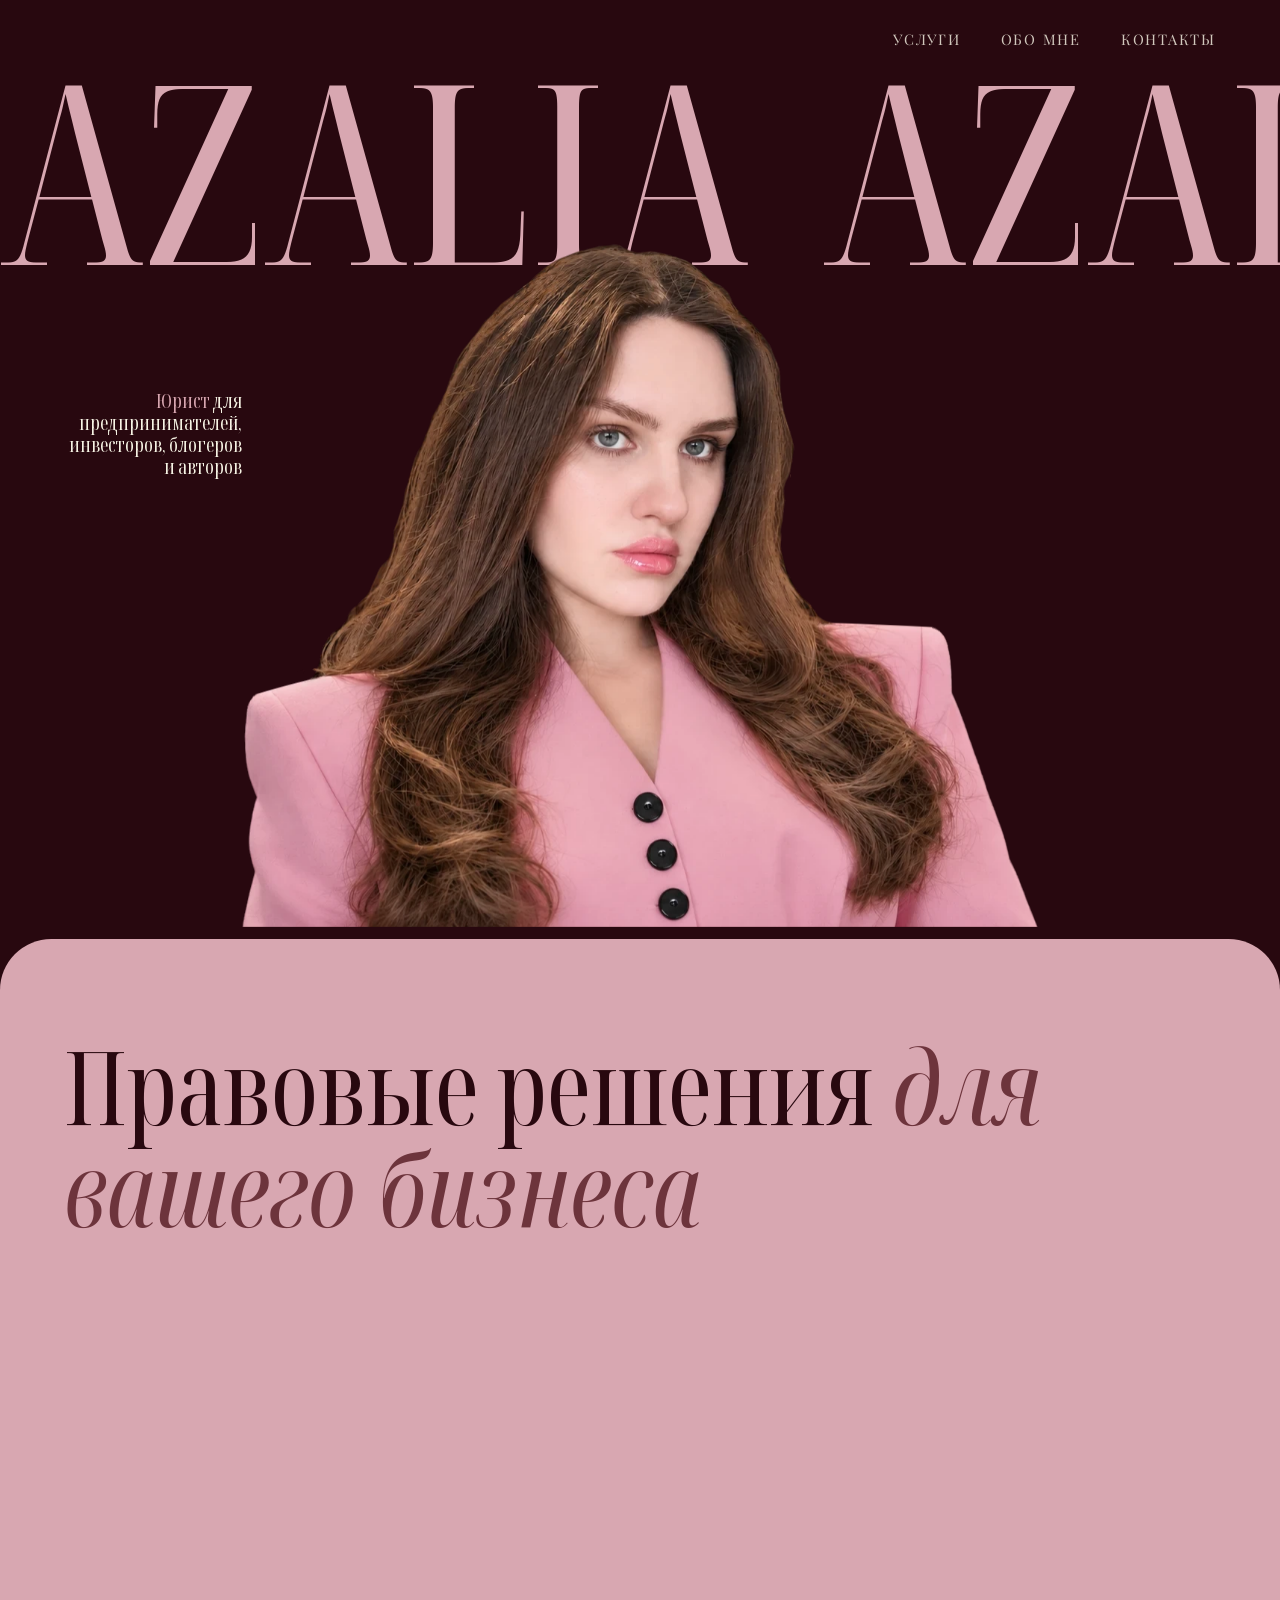
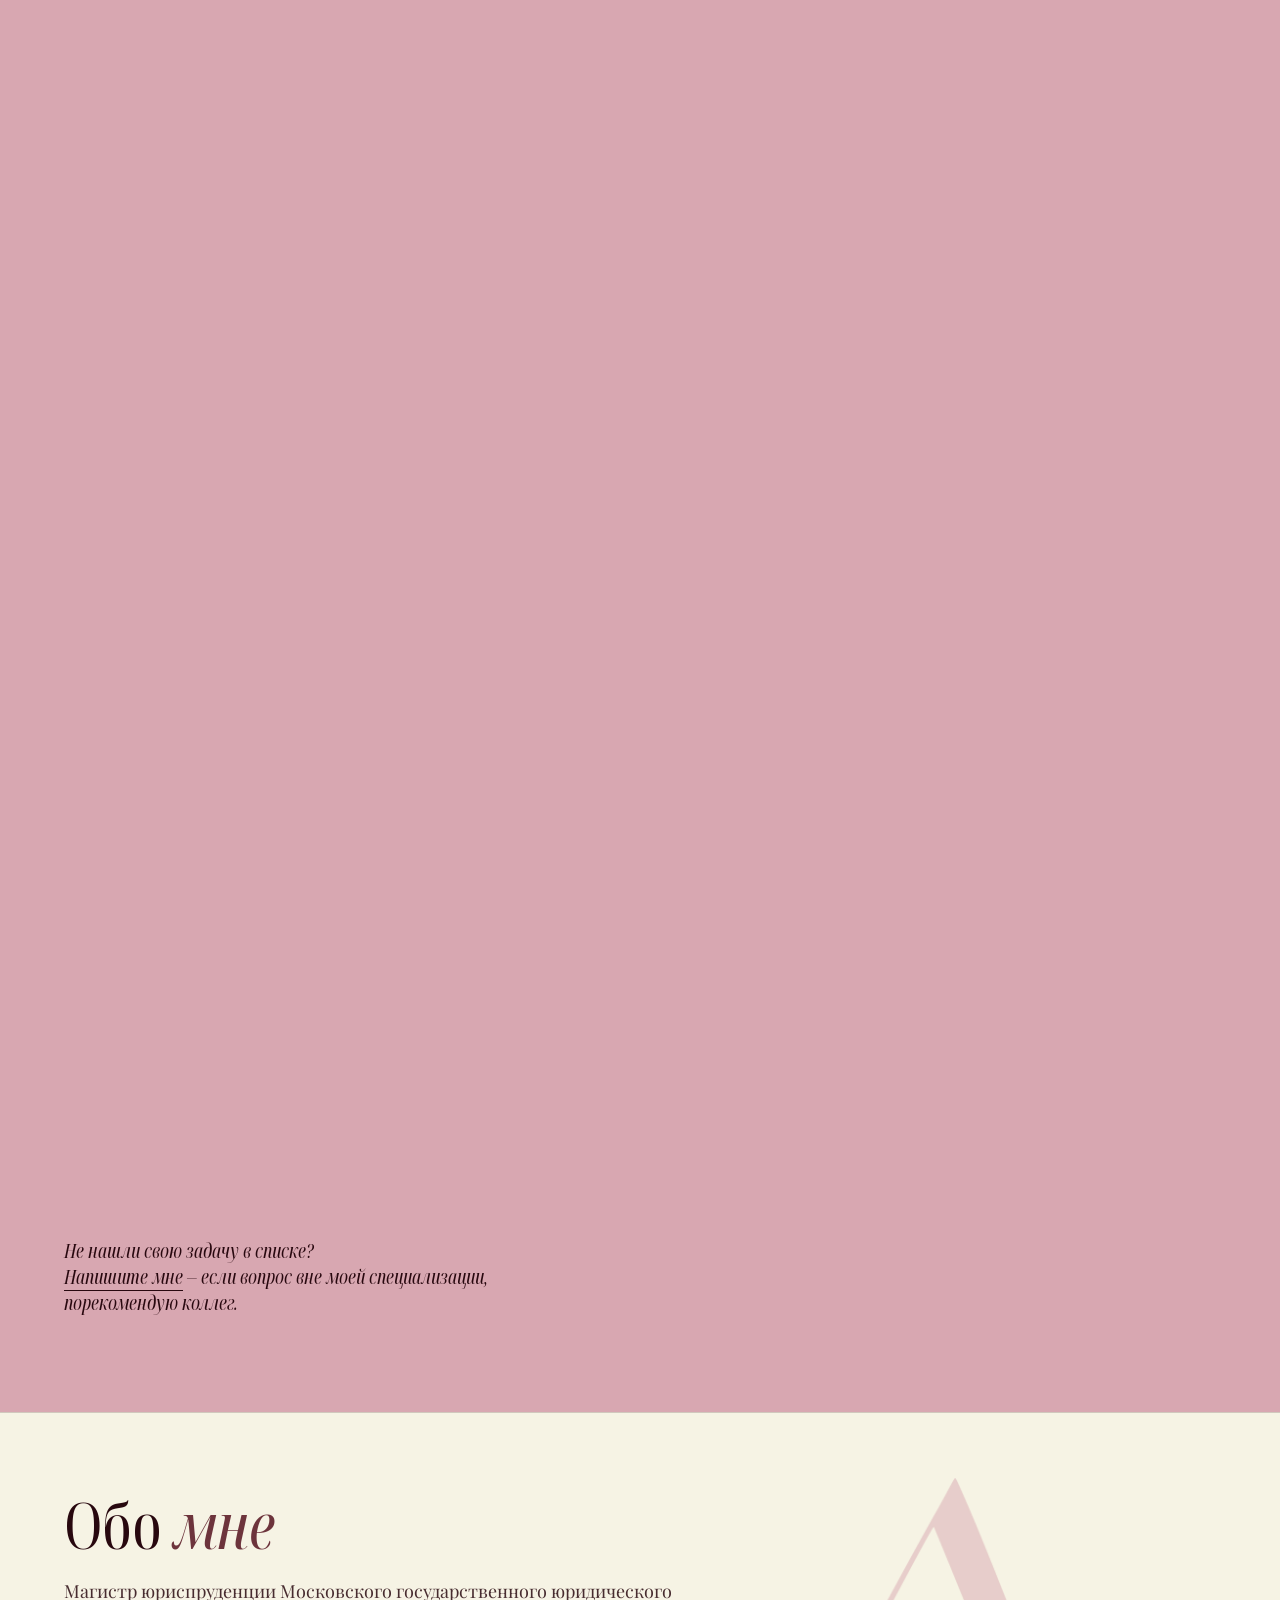
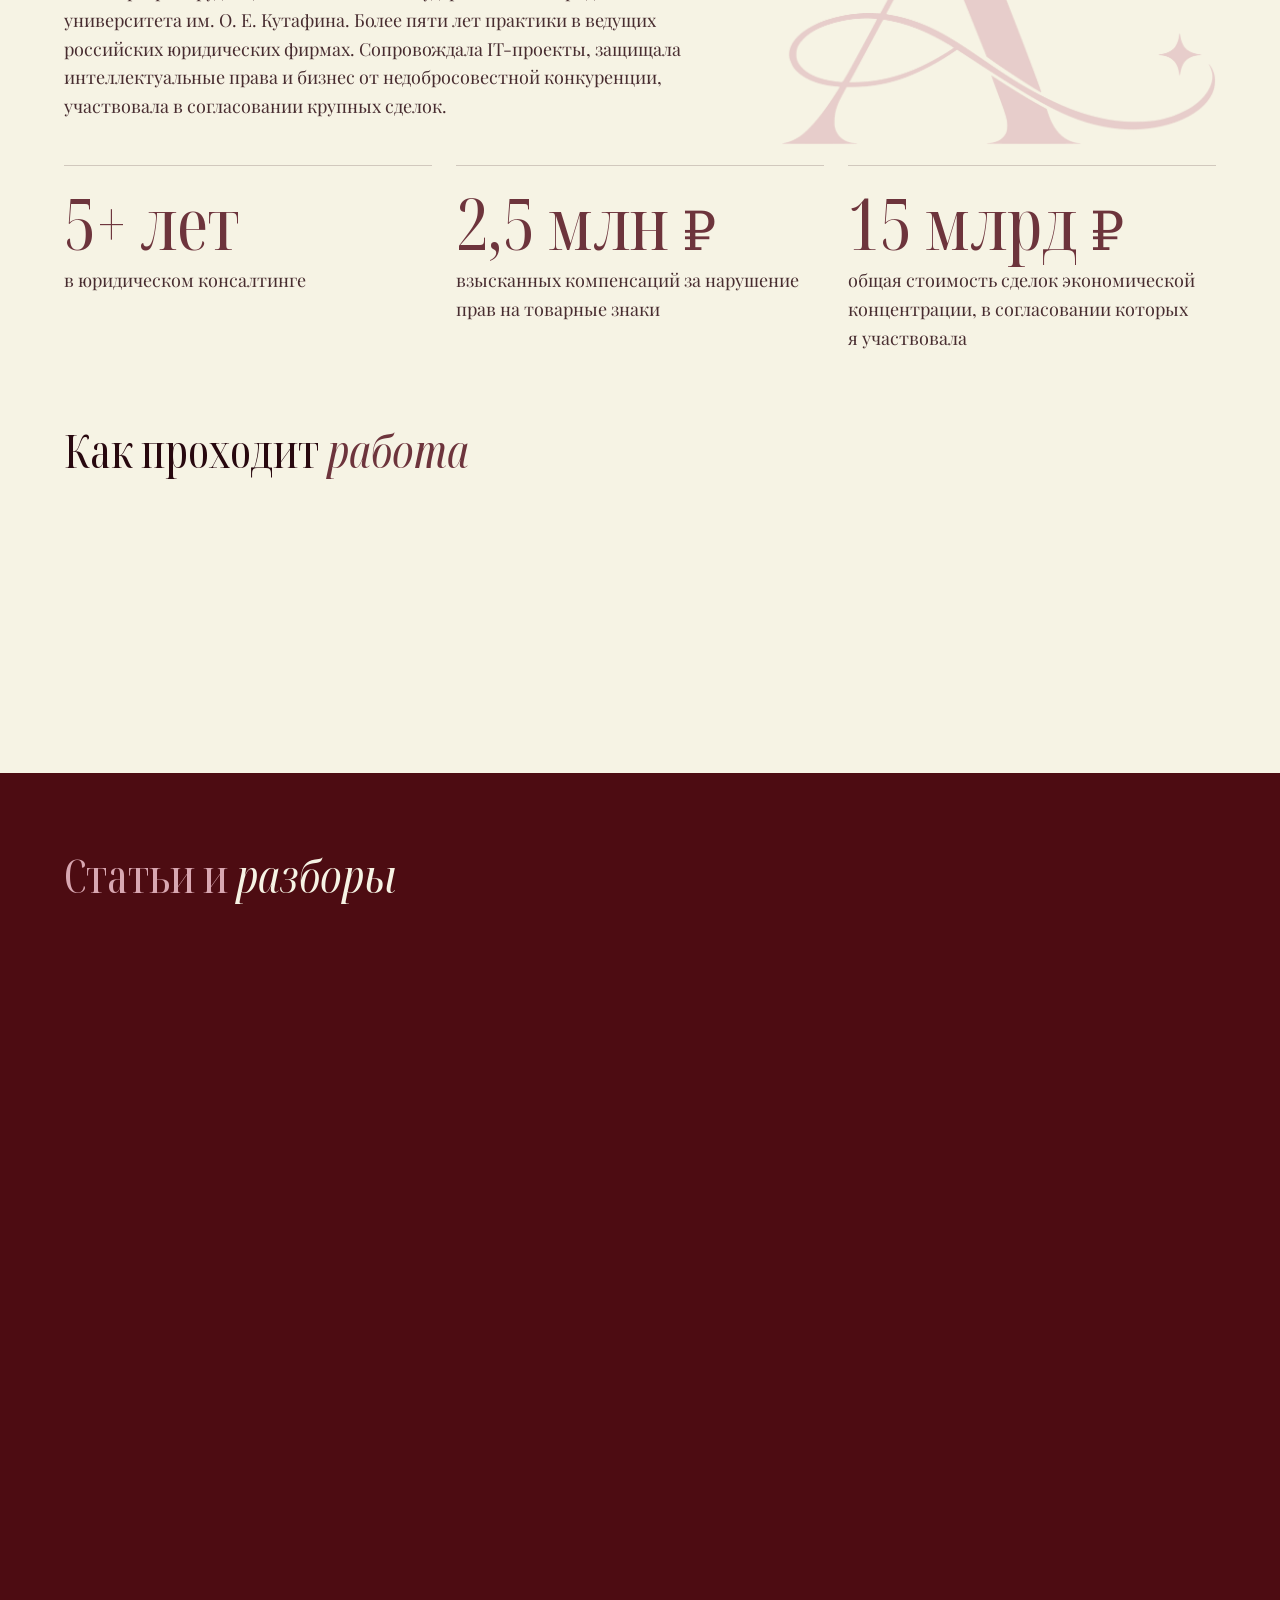
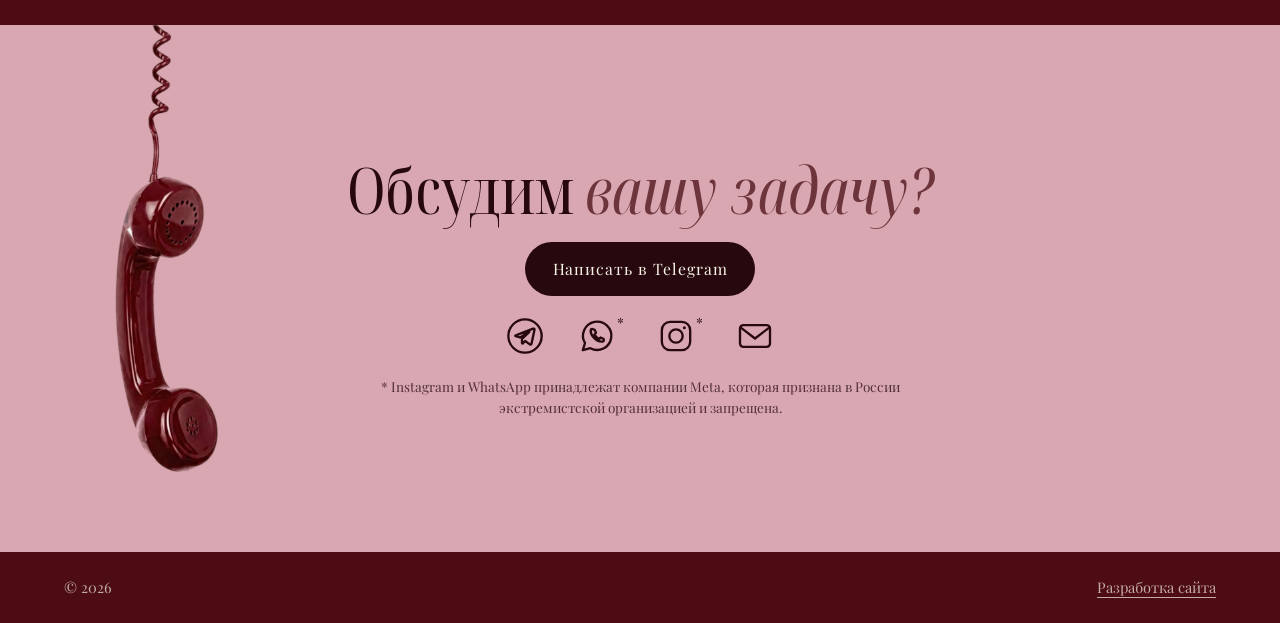
<file: index.html>
<!DOCTYPE html><html lang="ru" class="page"><head><meta charset="utf-8"><meta name="viewport" content="width=device-width, initial-scale=1, viewport-fit=cover"><meta http-equiv="Content-Security-Policy" content="default-src 'self'; base-uri 'self'; object-src 'none'; form-action 'none'; img-src 'self'; font-src 'self'; style-src 'self'; script-src 'self'"><meta name="robots" content="noindex, nofollow"><meta name="theme-color" content="#28080f"><title>IT-юрист по авторскому праву и регистрации товарных знаков</title><meta name="description" content="Регистрация товарных знаков, лицензионные и корпоративные договоры, маркировка рекламы, политика конфиденциальности для сайта. Онлайн по России, в Москве лично."><link rel="canonical" href="https://azalialaw.github.io/"><meta property="og:title" content="IT-юрист по авторскому праву и регистрации товарных знаков"><meta property="og:description" content="Регистрация товарных знаков, лицензионные и корпоративные договоры, маркировка рекламы, политика конфиденциальности для сайта. Онлайн по России, в Москве лично."><meta property="og:type" content="website"><meta property="og:url" content="https://azalialaw.github.io/"><meta property="og:locale" content="ru_RU"><meta property="og:site_name" content="AZALIA"><link rel="icon" type="image/svg+xml" href="/favicon.svg"><link rel="icon" href="/favicon.ico" sizes="16x16 32x32 48x48"><link rel="apple-touch-icon" href="/apple-touch-icon.png"><link rel="preload" href="/_astro/playfair-cyrillic.CjW2EstV.woff2" as="font" type="font/woff2" crossorigin><link rel="preload" href="/_astro/playfair-latin.CFtfchNt.woff2" as="font" type="font/woff2" crossorigin><link rel="preload" href="/_astro/noto-display-cond-cyrillic.CgIO4Woy.woff2" as="font" type="font/woff2" crossorigin><link rel="preload" href="/_astro/noto-display-cond-latin.CxENycAQ.woff2" as="font" type="font/woff2" crossorigin><link rel="stylesheet" href="/_astro/index.O7WjHWuE.css"></head><body class="page__body"><div class="site"><nav class="nav" aria-label="Меню"><button class="nav__toggle" type="button" aria-expanded="false" aria-controls="menu" aria-label="Меню"><span class="nav__bars"></span></button><ul class="nav__links" id="menu"><li><a class="nav__link" href="/#services">Услуги</a></li><li><a class="nav__link" href="/#about">Обо мне</a></li><li><a class="nav__link" href="/#contacts">Контакты</a></li></ul></nav><script type="module" src="/_astro/Nav.astro_astro_type_script_index_0_lang.C7zw6iz9.js"></script><main><header class="hero"><div class="hero__scene"><div class="hero__run" aria-hidden="true"><div class="hero__track"><div class="hero__names"><span>AZALIA</span><span>AZALIA</span><span>AZALIA</span><span>AZALIA</span></div><div class="hero__names"><span>AZALIA</span><span>AZALIA</span><span>AZALIA</span><span>AZALIA</span></div></div></div><img class="hero__photo" src="/_astro/cutout4.fB_d7u6J.webp" width="1066" height="922" alt="Азалия в розовом пиджаке" fetchpriority="high"></div><div class="hero__notes"><h1 class="hero__lead hero__note hero__note--lawyer"><span class="hero__line hero__line--1"><span class="hero__words"><span class="hero__mark">Юрист</span> для</span> </span><span class="hero__line hero__line--2"><span class="hero__words">предпринимателей,</span> </span><span class="hero__line hero__line--3"><span class="hero__words">инвесторов, блогеров</span> </span><span class="hero__line hero__line--4"><span class="hero__words">и авторов</span> <svg class="hero__arrow" viewBox="-4 -10 160 100" aria-hidden="true"><g class="hero__drawing hero__drawing--arc"><path class="hero__stroke hero__shaft" d="M0 0C60 -8 128 20 148 78" pathLength="1"></path><path class="hero__stroke hero__barb" d="M136.7 68.2L148 78" pathLength="1"></path><path class="hero__stroke hero__barb" d="M150.9 63.3L148 78" pathLength="1"></path></g><g class="hero__drawing hero__drawing--loop"><path class="hero__stroke hero__shaft" d="M0 0C40 -8 80 2 82 28C84 52 52 52 56 30C60 8 116 18 148 78" pathLength="1"></path><path class="hero__stroke hero__barb" d="M135.3 70.1L148 78" pathLength="1"></path><path class="hero__stroke hero__barb" d="M148.5 63L148 78" pathLength="1"></path></g><g class="hero__drawing hero__drawing--mirror"><path class="hero__stroke hero__shaft" d="M0 0C16 37.5 46.9 64.9 69.4 51.8C90.4 39.9 72.3 13.5 56.4 29.2C40.5 45 80.4 85.5 148 78" pathLength="1"></path><path class="hero__stroke hero__barb" d="M135.9 86.9L148 78" pathLength="1"></path><path class="hero__stroke hero__barb" d="M134.3 72L148 78" pathLength="1"></path></g><g class="hero__drawing hero__drawing--wave"><path class="hero__stroke hero__shaft" d="M0 0C40 34 66 -18 96 20C120 50 136 54 148 78" pathLength="1"></path><path class="hero__stroke hero__barb" d="M135.5 69.7L148 78" pathLength="1"></path><path class="hero__stroke hero__barb" d="M148.9 63L148 78" pathLength="1"></path></g></svg></span></h1><p class="hero__note hero__note--practice"><span class="hero__line hero__line--1"><span class="hero__words"><span class="hero__mark">5 лет</span> практики</span> </span><span class="hero__line hero__line--2"><span class="hero__words">в юридическом консалтинге</span> <svg class="hero__arrow" viewBox="-4 -10 160 100" aria-hidden="true"><g class="hero__drawing hero__drawing--arc"><path class="hero__stroke hero__shaft" d="M0 0C60 -8 128 20 148 78" pathLength="1"></path><path class="hero__stroke hero__barb" d="M136.7 68.2L148 78" pathLength="1"></path><path class="hero__stroke hero__barb" d="M150.9 63.3L148 78" pathLength="1"></path></g><g class="hero__drawing hero__drawing--loop"><path class="hero__stroke hero__shaft" d="M0 0C40 -8 80 2 82 28C84 52 52 52 56 30C60 8 116 18 148 78" pathLength="1"></path><path class="hero__stroke hero__barb" d="M135.3 70.1L148 78" pathLength="1"></path><path class="hero__stroke hero__barb" d="M148.5 63L148 78" pathLength="1"></path></g><g class="hero__drawing hero__drawing--mirror"><path class="hero__stroke hero__shaft" d="M0 0C16 37.5 46.9 64.9 69.4 51.8C90.4 39.9 72.3 13.5 56.4 29.2C40.5 45 80.4 85.5 148 78" pathLength="1"></path><path class="hero__stroke hero__barb" d="M135.9 86.9L148 78" pathLength="1"></path><path class="hero__stroke hero__barb" d="M134.3 72L148 78" pathLength="1"></path></g><g class="hero__drawing hero__drawing--wave"><path class="hero__stroke hero__shaft" d="M0 0C40 34 66 -18 96 20C120 50 136 54 148 78" pathLength="1"></path><path class="hero__stroke hero__barb" d="M135.5 69.7L148 78" pathLength="1"></path><path class="hero__stroke hero__barb" d="M148.9 63L148 78" pathLength="1"></path></g></svg></span></p><p class="hero__note hero__note--deals"><span class="hero__line hero__line--1"><span class="hero__words">Сопровождаю сложные сделки,</span> </span><span class="hero__line hero__line--2"><span class="hero__words"><span class="hero__mark">защищаю</span> ваши интересы</span> </span><span class="hero__line hero__line--3"><span class="hero__words">в спорах</span> <svg class="hero__arrow" viewBox="-4 -10 160 100" aria-hidden="true"><g class="hero__drawing hero__drawing--arc"><path class="hero__stroke hero__shaft" d="M0 0C60 -8 128 20 148 78" pathLength="1"></path><path class="hero__stroke hero__barb" d="M136.7 68.2L148 78" pathLength="1"></path><path class="hero__stroke hero__barb" d="M150.9 63.3L148 78" pathLength="1"></path></g><g class="hero__drawing hero__drawing--loop"><path class="hero__stroke hero__shaft" d="M0 0C40 -8 80 2 82 28C84 52 52 52 56 30C60 8 116 18 148 78" pathLength="1"></path><path class="hero__stroke hero__barb" d="M135.3 70.1L148 78" pathLength="1"></path><path class="hero__stroke hero__barb" d="M148.5 63L148 78" pathLength="1"></path></g><g class="hero__drawing hero__drawing--mirror"><path class="hero__stroke hero__shaft" d="M0 0C16 37.5 46.9 64.9 69.4 51.8C90.4 39.9 72.3 13.5 56.4 29.2C40.5 45 80.4 85.5 148 78" pathLength="1"></path><path class="hero__stroke hero__barb" d="M135.9 86.9L148 78" pathLength="1"></path><path class="hero__stroke hero__barb" d="M134.3 72L148 78" pathLength="1"></path></g><g class="hero__drawing hero__drawing--wave"><path class="hero__stroke hero__shaft" d="M0 0C40 34 66 -18 96 20C120 50 136 54 148 78" pathLength="1"></path><path class="hero__stroke hero__barb" d="M135.5 69.7L148 78" pathLength="1"></path><path class="hero__stroke hero__barb" d="M148.9 63L148 78" pathLength="1"></path></g></svg></span></p></div><script type="module" src="/_astro/Hero.astro_astro_type_script_index_0_lang.CH15d26U.js"></script></header><section class="services" id="services" aria-labelledby="services-heading"><h2 id="services-heading" class="heading services__heading">Правовые решения <i class="italic services__italic">для</i><br><i class="italic services__italic">вашего бизнеса</i></h2><ol class="toc"><li class="toc__row" data-order="i" data-reveal="toc__row--in" data-reveal-lag="8"><h3 class="toc__name">Консультации и сопровождение</h3><ul class="toc__items"><li class="toc__item" data-order="j">Консультация по интеллектуальному праву, IT и персональным данным</li><li class="toc__item" data-order="j">Письменное правовое заключение</li><li class="toc__item" data-order="j">Абонентское обслуживание бизнеса (аутсорс)</li></ul></li><li class="toc__row" data-order="i" data-reveal="toc__row--in" data-reveal-lag="8"><h3 class="toc__name">Сайты, приложения и онлайн-курсы</h3><ul class="toc__items"><li class="toc__item" data-order="j">Юридический аудит сайта (приложения)</li><li class="toc__item" data-order="j">Оферты, политики и согласия</li><li class="toc__item" data-order="j">Документы для запуска онлайн-курса</li><li class="toc__item" data-order="j">Уведомления в Роскомнадзор</li><li class="toc__item" data-order="j">ТЗ для разработчика</li></ul></li><li class="toc__row" data-order="i" data-reveal="toc__row--in" data-reveal-lag="8"><h3 class="toc__name">Договоры</h3><ul class="toc__items"><li class="toc__item" data-order="j">Подготовка и проверка договоров</li><li class="toc__item" data-order="j">Лицензионные договоры и отчуждение исключительного права</li><li class="toc__item" data-order="j">Договоры оказания услуг и авторского заказа</li><li class="toc__item" data-order="j">Согласование условий с контрагентами</li><li class="toc__item" data-order="j">Оформление прав на ПО</li></ul></li><li class="toc__row" data-order="i" data-reveal="toc__row--in" data-reveal-lag="8"><h3 class="toc__name">IT-проекты, корпоративные вопросы и инвестиции</h3><ul class="toc__items"><li class="toc__item" data-order="j">Юридическое сопровождение стартапов</li><li class="toc__item" data-order="j">Соглашения между основателями и корпоративные договоры</li><li class="toc__item" data-order="j">Юридическое сопровождение инвестиций</li><li class="toc__item" data-order="j">Аудит (due diligence) интеллектуальных прав перед инвестициями</li><li class="toc__item" data-order="j">Правовая оценка и разработка модели стартапа</li><li class="toc__item" data-order="j">IT-аккредитация и включение в реестр российского ПО</li></ul></li><li class="toc__row" data-order="i" data-reveal="toc__row--in" data-reveal-lag="8"><h3 class="toc__name">Споры и защита прав</h3><ul class="toc__items"><li class="toc__item" data-order="j">Защита авторских прав на контент, дизайн и ПО</li><li class="toc__item" data-order="j">Взыскание компенсаций</li><li class="toc__item" data-order="j">Претензии и ответы на требования</li><li class="toc__item" data-order="j">Досудебное урегулирование</li><li class="toc__item" data-order="j">Представление интересов в судах и иных госорганах</li></ul></li><li class="toc__row" data-order="i" data-reveal="toc__row--in" data-reveal-lag="8"><h3 class="toc__name">Реклама и конкуренция</h3><ul class="toc__items"><li class="toc__item" data-order="j">Проверка рекламы и рассылок</li><li class="toc__item" data-order="j">Консультации по маркировке рекламы</li><li class="toc__item" data-order="j">Защита от копирования бренда и продукта</li><li class="toc__item" data-order="j">Жалобы и представительство в ФАС России</li><li class="toc__item" data-order="j">Антимонопольный комплаенс</li></ul></li><li class="toc__row" data-order="i" data-reveal="toc__row--in" data-reveal-lag="8"><h3 class="toc__name">Товарные знаки</h3><ul class="toc__items"><li class="toc__item" data-order="j">Проверка названия перед регистрацией</li><li class="toc__item" data-order="j">Регистрация товарного знака</li><li class="toc__item" data-order="j">Оспаривание чужих знаков</li><li class="toc__item" data-order="j">Защита в Роспатенте и Суде по интеллектуальным правам</li></ul></li></ol><p class="services__ask">Не нашли свою задачу в списке?<br><a class="link link--plain link--nowrap" href="https://t.me/aveazazello">Напишите мне</a> – если вопрос вне моей специализации, порекомендую коллег.</p></section><section class="about" id="about"><img class="about__mark" src="/_astro/logo-rose.BnPMGEn_.webp" width="890" height="547" alt=""><h2 class="heading">Обо <i class="italic about__italic">мне</i></h2><p class="about__story">Магистр юриспруденции Московского государственного юридического университета им. О. Е. Кутафина. Более пяти лет практики в ведущих российских юридических фирмах. Сопровождала IT-проекты, защищала интеллектуальные права и бизнес от недобросовестной конкуренции, участвовала в согласовании крупных сделок.</p><ul class="about__facts"><li class="about__fact"><strong class="about__figure">5+ лет</strong>в юридическом консалтинге</li><li class="about__fact"><strong class="about__figure">2,5 млн ₽</strong>взысканных компенсаций за нарушение прав на товарные знаки</li><li class="about__fact"><strong class="about__figure">15 млрд ₽</strong>общая стоимость сделок экономической концентрации, в согласовании которых я участвовала</li></ul><div class="about__work"><h3 class="about__sub">Как проходит <i class="italic about__italic">работа</i></h3><ol class="about__steps" data-reveal="about__steps--in"><li class="about__step" data-order="i" data-centre="about__step--on"><h4 class="about__title">Обсуждение задачи</h4><p class="about__text">Вы подробно описываете ситуацию. Я уточняю детали.</p></li><li class="about__step" data-order="i" data-centre="about__step--on"><h4 class="about__title">Заключение договора</h4><p class="about__text">Согласуем объём работы, сроки и стоимость. Заключаем договор.</p></li><li class="about__step" data-order="i" data-centre="about__step--on"><h4 class="about__title">Решение задачи</h4><p class="about__text">Готовлю документы, сопровождаю переговоры или представляю ваши интересы.</p></li><li class="about__step" data-order="i" data-centre="about__step--on"><h4 class="about__title">Результат и рекомендации</h4><p class="about__text">Передаю документы и рекомендации, объясняю дальнейшие действия.</p></li></ol></div></section><section class="articles"><h2 class="heading articles__heading">Статьи и <i class="italic articles__italic">разборы</i></h2><ul class="articles__list" data-reveal="articles__list--in"><li class="articles__card" data-order="i"><div class="articles__cover"><img class="articles__mark" src="/_astro/logo-roast.DfzJFWYv.webp" width="890" height="547" alt=""><h3 class="articles__title">Что проверить перед разработкой сайта или приложения</h3></div><p class="articles__about">Хостинг, персональные данные, сторонние сервисы и документы — вопросы, которые стоит обсудить до начала разработки.</p><a class="link articles__read" href="https://t.me/ipitlawyer/83">Читать в Telegram</a></li><li class="articles__card" data-order="i"><div class="articles__cover articles__cover--tilt"><img class="articles__mark" src="/_astro/logo-roast.DfzJFWYv.webp" width="890" height="547" alt=""><h3 class="articles__title">Команда ушла в стартап. Кому принадлежит код?</h3></div><p class="articles__about">Споры между разработчиками и работодателями: кому принадлежат права и какие договорённости стоит оформить заранее.</p><a class="link articles__read" href="https://habr.com/ru/articles/1033196/">Читать на Хабре</a></li><li class="articles__card" data-order="i"><div class="articles__cover"><img class="articles__mark" src="/_astro/logo-roast.DfzJFWYv.webp" width="890" height="547" alt=""><h3 class="articles__title">Рекламные рассылки: что проверить до отправки</h3></div><p class="articles__about">Чем согласие на рекламу отличается от согласия на обработку данных и какие ошибки допускает бизнес.</p><a class="link articles__read" href="https://t.me/ipitlawyer/67">Читать в Telegram</a></li></ul></section><section class="contacts" id="contacts"><img class="contacts__hand" src="/_astro/handset.Cr_NxjDc.webp" width="308" height="1344" alt=""><div class="contacts__reach"><h2 class="heading">Обсудим <i class="italic contacts__italic">вашу задачу?</i></h2><a class="button button--dark" href="https://t.me/aveazazello">Написать в Telegram</a><ul class="contacts__apps"><li><a class="contacts__app" href="https://t.me/ipitlawyer" aria-label="Канал в Telegram"><svg class="contacts__icon" viewBox="0 0 24 24" aria-hidden="true"><circle cx="12" cy="12" r="10"></circle><path d="M6.5 11.6l10.4-4c.5-.2.9.1.8.7l-1.8 8.4c-.1.5-.6.6-1 .3l-2.8-2-1.4 1.4c-.2.2-.5.1-.5-.2v-2.4l4.4-4.3-5.6 3.4-2.5-.8c-.5-.2-.5-.4 0-.5z"></path></svg></a></li><li><a class="contacts__app" href="https://wa.me/aveazazello" aria-label="WhatsApp"><svg class="contacts__icon" viewBox="0 0 24 24" aria-hidden="true"><path d="M3.5 20.5l1.3-4.3A8.5 8.5 0 1 1 8 19.3z"></path><path d="M9.2 7.8c-.5 0-1 .5-1 1.2 0 2.9 3.6 6.4 6.6 6.4.9 0 1.3-.6 1.3-1l-.1-.6-1.8-.9-.9 1a5.2 5.2 0 0 1-2.8-2.8l.9-1-.8-1.8z"></path></svg><sup class="contacts__star" aria-hidden="true">*</sup></a></li><li><a class="contacts__app" href="https://www.instagram.com/aveazazello/" aria-label="Instagram"><svg class="contacts__icon" viewBox="0 0 24 24" aria-hidden="true"><rect x="3.5" y="3.5" width="17" height="17" rx="5"></rect><circle cx="12" cy="12" r="4"></circle><circle class="contacts__dot" cx="17" cy="7" r="0.9"></circle></svg><sup class="contacts__star" aria-hidden="true">*</sup></a></li><li><a class="contacts__app" href="mailto:aveazazello@mail.ru" aria-label="aveazazello@mail.ru"><svg class="contacts__icon" viewBox="0 0 24 24" aria-hidden="true"><rect x="3" y="5.5" width="18" height="13" rx="2"></rect><path d="M3.5 7l8.5 6.5L20.5 7"></path></svg></a></li></ul><p class="contacts__meta">* Instagram и WhatsApp принадлежат компании Meta, которая признана в России экстремистской организацией и запрещена.</p></div></section></main><footer class="foot"><span>© 2026</span><a class="link link--plain" href="https://avi2d.com">Разработка сайта</a></footer><script type="module" src="/_astro/index.astro_astro_type_script_index_0_lang.Bt_XqDRM.js"></script></div></body></html>
</file>
<file: _astro/index.O7WjHWuE.css>
@layer tokens{:root{--roast:#28080f;--wine:#4d0c12;--ruby:#6d343c;--rose:#d8a7b1;--milk:#f6f3e4;--milk-rgb:246 243 228;--roast-rgb:40 8 15;--rose-rgb:216 167 177;--milk-70:rgb(var(--milk-rgb) / 70%);--milk-75:rgb(var(--milk-rgb) / 75%);--milk-82:rgb(var(--milk-rgb) / 82%);--milk-85:rgb(var(--milk-rgb) / 85%);--roast-18:rgb(var(--roast-rgb) / 18%);--roast-25:rgb(var(--roast-rgb) / 25%);--roast-85:rgb(var(--roast-rgb) / 85%);--rose-30:rgb(var(--rose-rgb) / 30%);--cover-shadow:#00000059;--hero-shade-0:rgb(var(--roast-rgb) / 0%);--hero-shade-3:rgb(var(--roast-rgb) / 3%);--hero-shade-10:rgb(var(--roast-rgb) / 10%);--hero-shade-20:rgb(var(--roast-rgb) / 20%);--hero-shade-31:rgb(var(--roast-rgb) / 31%);--hero-shade-42:rgb(var(--roast-rgb) / 42%);--hero-shade-52:rgb(var(--roast-rgb) / 52%);--hero-shade-59:rgb(var(--roast-rgb) / 59%);--hero-shade-62:rgb(var(--roast-rgb) / 62%);--face-body:"Playfair Display", "Playfair Fallback", georgia, serif;--face-display:"Noto Serif Display Cond", "Noto Fallback", georgia, serif;--hero-height:max(32rem, 110lvh - var(--nav-row), 100lvh + var(--radius-section) - var(--nav-row));--hero-past-screen:calc(10lvh + var(--radius-section) + env(safe-area-inset-bottom));--hero-width:min(100cqi, max(64rem, var(--hero-height) * 1.7));--gutter:max(clamp(1.25rem, 5cqi, 5rem), env(safe-area-inset-left), env(safe-area-inset-right));--ease-out:cubic-bezier(.2, .7, .2, 1);--nav-row:4.9375rem;--nav-row-narrow:3.375rem;--menu-duration:.35s;--menu-width:82cqi;--radius-section:clamp(1.75rem, 4cqi, 4.5rem);--text-body:1.125rem;--text-caps:.8125em;--text-button:.875em;--text-tip:.875rem;--text-meta:.75em;--text-foot:.8125em;--text-link:1.375rem;--text-heading:clamp(2.5rem, 5cqi, 4.75rem);--text-services:clamp(3rem, 8cqi, 7rem);--text-articles:clamp(2rem, 3.6cqi, 3.5rem);--text-sub:clamp(2rem, 3.6cqi, 3.25rem);--text-ask:clamp(1.0625rem, 1.5cqi, 1.3125rem);--text-figure:clamp(2.5rem, 6cqi, 4.5rem);--text-step:1.75rem;--text-row:clamp(2.25rem, 5.5cqi, 4.75rem);--text-item:calc(var(--text-body) * .92);--text-cover:1.5rem;--text-cover-narrow:1.125rem;--text-run:calc(var(--hero-width) * .17);--phone-unit:1cqi;--text-run-narrow:min(28 * var(--phone-unit), 10rem);--run-scale:115;--run-scale-narrow:150;--run-top:-9.5;--run-top-narrow:1lvh;--photo-ratio:1066 / 922;--photo-span:120;--photo-share:85;--photo-lift:7lvh;--photo-lift-narrow:5lvh;--photo-shift:0cqi;--photo-shift-narrow:8;--text-lead:calc(7.125 * var(--phone-unit));--lead-scale-narrow:90;--lead-rise-narrow:3svh;--lead-gap-narrow:21;--lead-floor-narrow:calc(4 * var(--phone-unit));--lead-place-narrow:relative;--lead-lag:none;--lead-bottom-narrow:0px;--scene-display-narrow:contents;--lead-shade-narrow:0;--lead-shade-reach-narrow:0svh;--text-lead-shown:calc(var(--text-lead) * var(--lead-scale-narrow) / 100);--text-note:2.788cqh;--lawyer-scale:100;--practice-scale:100;--deals-scale:100;--text-lawyer-shown:calc(var(--text-note) * var(--lawyer-scale) / 100);--text-practice-shown:calc(var(--text-note) * var(--practice-scale) / 100);--text-deals-shown:calc(var(--text-note) * var(--deals-scale) / 100);--arrow-base:17.78cqh;--arrow-base-narrow:calc(24.43 * var(--phone-unit));--arrow-reach:100;--arrow-stroke:125;--arrow-arc:none;--arrow-loop:inline;--arrow-mirror:none;--arrow-wave:none;--note-entrance:note-block;--mark-entrance:mark-sweep;--arrow-reach-narrow:135;--arrow-stroke-narrow:200;--arrow-arc-narrow:none;--arrow-loop-narrow:none;--arrow-mirror-narrow:inline;--arrow-wave-narrow:none;--lead-arrow-narrow:inline;--lead-turn-narrow:34deg;--lead-arrow-shift-narrow:-4;--lead-arrow-rise-narrow:1svh;--lead-entrance-narrow:note-block;--mark-entrance-narrow:mark-sweep;--lawyer-shift:-14%;--lawyer-rise:0%;--lawyer-turn:0deg;--practice-shift:14%;--practice-rise:5%;--practice-turn:0deg;--deals-shift:15%;--deals-rise:7%;--deals-turn:0deg;--text-run-shown:calc(var(--text-run) * var(--run-scale) / 100);--text-run-narrow-shown:calc(var(--text-run-narrow) * var(--run-scale-narrow) / 100)}@media (orientation:landscape){:root{--run-scale-narrow:100;--run-top-narrow:32lvh;--photo-span:170;--photo-lift-narrow:0lvh;--photo-shift-narrow:0;--lead-scale-narrow:100;--text-lead:1.75rem;--lead-gap-narrow:0;--lead-place-narrow:absolute;--lead-bottom-narrow:calc(100lvh - 100svh + var(--hero-past-screen) + var(--lead-rise-narrow));--scene-display-narrow:flex;--arrow-base-narrow:clamp(6rem, 10cqi, 10rem);--lead-shade-narrow:1;--lead-arrow-narrow:none}}@media (orientation:portrait) and (width<=440px) and (height<=600px){:root{--lead-arrow-narrow:none;--phone-unit:.995cqi}}@media (orientation:portrait) and (width<=440px) and (height<=590px){:root{--phone-unit:.95cqi}}@media (orientation:portrait) and (width<=440px) and (height<=580px){:root{--phone-unit:.87cqi}}@media (orientation:portrait) and (width<=440px) and (height<=570px){:root{--phone-unit:.8cqi}}@media (orientation:portrait) and (width<=440px) and (height<=560px){:root{--phone-unit:.78cqi}}@media (orientation:portrait) and (width<=440px) and (height<=540px){:root{--phone-unit:.76cqi}}@media (orientation:portrait) and (width<=440px) and (height<=520px){:root{--phone-unit:.74cqi}}@media (orientation:portrait) and (width<=440px) and (height<=500px){:root{--phone-unit:.73cqi}}@media (orientation:portrait) and (width<=440px) and (height<=480px){:root{--phone-unit:.72cqi}}@media (orientation:portrait) and (width<=440px) and (height<=460px){:root{--phone-unit:.72cqi}}}@layer fonts{@font-face{font-family:Playfair Display;src:url(/_astro/playfair-cyrillic.CjW2EstV.woff2)format("woff2");font-weight:400;font-style:normal;font-display:swap;unicode-range:U+301,U+400-45F,U+490-491,U+4B0-4B1,U+2116}@font-face{font-family:Playfair Display;src:url(/_astro/playfair-latin.CFtfchNt.woff2)format("woff2");font-weight:400;font-style:normal;font-display:swap;unicode-range:U+??,U+131,U+152-153,U+2BB-2BC,U+2C6,U+2DA,U+2DC,U+304,U+308,U+329,U+2000-206F,U+20AC,U+20BD,U+2122,U+2191,U+2193,U+2212,U+2215,U+FEFF,U+FFFD}@font-face{font-family:Playfair Display;src:url(/_astro/playfair-italic-cyrillic.drKdN10-.woff2)format("woff2");font-weight:400;font-style:italic;font-display:swap;unicode-range:U+301,U+400-45F,U+490-491,U+4B0-4B1,U+2116}@font-face{font-family:Playfair Display;src:url(/_astro/playfair-italic-latin.LeeEXsx5.woff2)format("woff2");font-weight:400;font-style:italic;font-display:swap;unicode-range:U+??,U+131,U+152-153,U+2BB-2BC,U+2C6,U+2DA,U+2DC,U+304,U+308,U+329,U+2000-206F,U+20AC,U+20BD,U+2122,U+2191,U+2193,U+2212,U+2215,U+FEFF,U+FFFD}@font-face{font-family:Noto Serif Display Cond;src:url(/_astro/noto-display-cond-cyrillic.CgIO4Woy.woff2)format("woff2");font-weight:400;font-style:normal;font-display:swap;unicode-range:U+301,U+400-45F,U+490-491,U+4B0-4B1,U+2116}@font-face{font-family:Noto Serif Display Cond;src:url(/_astro/noto-display-cond-latin.CxENycAQ.woff2)format("woff2");font-weight:400;font-style:normal;font-display:swap;unicode-range:U+??,U+131,U+152-153,U+2BB-2BC,U+2C6,U+2DA,U+2DC,U+304,U+308,U+329,U+2000-206F,U+20AC,U+20BD,U+2122,U+2191,U+2193,U+2212,U+2215,U+FEFF,U+FFFD}@font-face{font-family:Noto Serif Display Cond;src:url(/_astro/noto-display-cond-italic-cyrillic.Dbma9t35.woff2)format("woff2");font-weight:400;font-style:italic;font-display:swap;unicode-range:U+301,U+400-45F,U+490-491,U+4B0-4B1,U+2116}@font-face{font-family:Noto Serif Display Cond;src:url(/_astro/noto-display-cond-italic-latin.CEyNb3Pb.woff2)format("woff2");font-weight:400;font-style:italic;font-display:swap;unicode-range:U+??,U+131,U+152-153,U+2BB-2BC,U+2C6,U+2DA,U+2DC,U+304,U+308,U+329,U+2000-206F,U+20AC,U+20BD,U+2122,U+2191,U+2193,U+2212,U+2215,U+FEFF,U+FFFD}@font-face{font-family:Playfair Fallback;src:local(Georgia),local(DejaVu Serif),local(Noto Serif);font-weight:400;font-style:normal;font-display:swap;size-adjust:89.36%;ascent-override:121.08%;descent-override:28.09%;line-gap-override:0%;unicode-range:U+301,U+400-45F,U+490-491,U+4B0-4B1,U+2116}@font-face{font-family:Playfair Fallback;src:local(Georgia),local(DejaVu Serif),local(Noto Serif);font-weight:400;font-style:normal;font-display:swap;size-adjust:85.4%;ascent-override:126.7%;descent-override:29.39%;line-gap-override:0%;unicode-range:U+0-1F,U+21-9F,U+A1-FF,U+131,U+152-153,U+2BB-2BC,U+2C6,U+2DA,U+2DC,U+304,U+308,U+329,U+2000-206F,U+20AC,U+20BD,U+2122,U+2191,U+2193,U+2212,U+2215,U+FEFF,U+FFFD}@font-face{font-family:Playfair Fallback;src:local(Georgia),local(DejaVu Serif),local(Noto Serif);font-weight:400;font-style:italic;font-display:swap;size-adjust:89.36%;ascent-override:121.08%;descent-override:28.09%;line-gap-override:0%;unicode-range:U+301,U+400-45F,U+490-491,U+4B0-4B1,U+2116}@font-face{font-family:Playfair Fallback;src:local(Georgia),local(DejaVu Serif),local(Noto Serif);font-weight:400;font-style:italic;font-display:swap;size-adjust:85.4%;ascent-override:126.7%;descent-override:29.39%;line-gap-override:0%;unicode-range:U+0-1F,U+21-9F,U+A1-FF,U+131,U+152-153,U+2BB-2BC,U+2C6,U+2DA,U+2DC,U+304,U+308,U+329,U+2000-206F,U+20AC,U+20BD,U+2122,U+2191,U+2193,U+2212,U+2215,U+FEFF,U+FFFD}@font-face{font-family:Noto Fallback;src:local(Georgia),local(DejaVu Serif),local(Noto Serif);font-weight:400;font-style:normal;font-display:swap;size-adjust:76.45%;ascent-override:139.83%;descent-override:38.33%;line-gap-override:0%;unicode-range:U+301,U+400-45F,U+490-491,U+4B0-4B1,U+2116}@font-face{font-family:Noto Fallback;src:local(Georgia),local(DejaVu Serif),local(Noto Serif);font-weight:400;font-style:normal;font-display:swap;size-adjust:74.68%;ascent-override:143.14%;descent-override:39.23%;line-gap-override:0%;unicode-range:U+0-1F,U+21-9F,U+A1-FF,U+131,U+152-153,U+2BB-2BC,U+2C6,U+2DA,U+2DC,U+304,U+308,U+329,U+2000-206F,U+20AC,U+20BD,U+2122,U+2191,U+2193,U+2212,U+2215,U+FEFF,U+FFFD}@font-face{font-family:Noto Fallback;src:local(Georgia),local(DejaVu Serif),local(Noto Serif);font-weight:400;font-style:italic;font-display:swap;size-adjust:76.45%;ascent-override:139.83%;descent-override:38.33%;line-gap-override:0%;unicode-range:U+301,U+400-45F,U+490-491,U+4B0-4B1,U+2116}@font-face{font-family:Noto Fallback;src:local(Georgia),local(DejaVu Serif),local(Noto Serif);font-weight:400;font-style:italic;font-display:swap;size-adjust:74.68%;ascent-override:143.14%;descent-override:39.23%;line-gap-override:0%;unicode-range:U+0-1F,U+21-9F,U+A1-FF,U+131,U+152-153,U+2BB-2BC,U+2C6,U+2DA,U+2DC,U+304,U+308,U+329,U+2000-206F,U+20AC,U+20BD,U+2122,U+2191,U+2193,U+2212,U+2215,U+FEFF,U+FFFD}@font-face{font-family:Playfair Fallback;src:local(Georgia),local(DejaVu Serif),local(Noto Serif);font-weight:400;font-style:normal;font-display:swap;size-adjust:78.32%;ascent-override:138.15%;descent-override:32.05%;line-gap-override:0%;unicode-range:U+20,U+A0}@font-face{font-family:Playfair Fallback;src:local(Georgia),local(DejaVu Serif),local(Noto Serif);font-weight:400;font-style:italic;font-display:swap;size-adjust:78.32%;ascent-override:138.15%;descent-override:32.05%;line-gap-override:0%;unicode-range:U+20,U+A0}@font-face{font-family:Noto Fallback;src:local(Georgia),local(DejaVu Serif),local(Noto Serif);font-weight:400;font-style:normal;font-display:swap;size-adjust:54.98%;ascent-override:194.43%;descent-override:53.29%;line-gap-override:0%;unicode-range:U+20,U+A0}@font-face{font-family:Noto Fallback;src:local(Georgia),local(DejaVu Serif),local(Noto Serif);font-weight:400;font-style:italic;font-display:swap;size-adjust:54.98%;ascent-override:194.43%;descent-override:53.29%;line-gap-override:0%;unicode-range:U+20,U+A0}}@layer base{.page{background:var(--roast);color-scheme:dark;scroll-behavior:smooth;scroll-padding-top:1rem}.page__body{background:var(--roast);color:var(--milk);font-family:var(--face-body);font-size:var(--text-body);overflow-wrap:break-word;margin:0;line-height:1.6}.site{overflow:clip;container:site/inline-size}.italic{font-style:italic}.heading{font-family:var(--face-display);font-size:var(--text-heading);margin:0;font-weight:400;line-height:1}.button{background:var(--rose);color:var(--roast);font-size:var(--text-button);letter-spacing:.06em;border-radius:999px;padding:.875rem 1.75rem;text-decoration:none;display:inline-block}.button--dark{background:var(--roast);color:var(--milk)}.link{color:inherit;font-family:var(--face-display);font-size:var(--text-link);text-underline-offset:.3em;text-decoration:underline 1px}.link--plain{font-family:inherit;font-size:inherit}.link--nowrap{white-space:nowrap}:focus-visible{outline-offset:3px;outline:2px solid}@media (hover:hover) and (pointer:fine){.button:hover{background:var(--milk)}.button--dark:hover{background:var(--wine)}.link:hover{text-decoration-thickness:2px}}@media (prefers-reduced-motion:no-preference){.button{transition:background-color .3s}}@media (prefers-reduced-motion:reduce){.page{scroll-behavior:auto}}@keyframes rise{0%{opacity:0;transform:translateY(1.25rem)}to{opacity:1}}@keyframes name-in{0%{clip-path:inset(-.25em -.25em 100%);transform:translateY(100%)}to{clip-path:inset(-.25em);opacity:1;transform:none}}@keyframes line-in{0%{transform:scaleX(0)}to{transform:scaleX(1)}}}@layer sections{.nav{z-index:4;height:var(--nav-row);padding:0 var(--gutter);font-size:var(--text-caps);justify-content:flex-end;align-items:center;gap:2.5rem;display:flex;position:relative}.nav__links{gap:2.5rem;margin:0;padding:0;list-style:none;display:flex}.nav__link{color:var(--milk-82);letter-spacing:.12em;text-transform:uppercase;text-decoration:none}.nav__toggle{cursor:pointer;background:0 0;border:0;width:2.75rem;height:2.75rem;margin:-.9375rem -.375rem;padding:0;display:none}.nav__bars{border-block:2px solid var(--rose);width:2rem;height:.875rem;margin:auto;display:block}@media (hover:hover) and (pointer:fine){.nav__link:hover{color:var(--milk)}}@container site (width<=40rem){.nav{height:auto;min-height:var(--nav-row-narrow);padding:0 1.25rem}.nav__links{flex-direction:column;gap:0}.nav__link{padding:.75rem 0;display:block}}.hero{--photo-height:calc(min(100%, var(--hero-width) * .633) * var(--photo-share) / 100);isolation:isolate;height:var(--hero-height);position:relative;overflow:clip}.hero__scene{position:absolute;inset:0}.hero__run{top:calc(var(--run-top) * var(--text-run-shown) / 100);position:absolute;left:0;right:0;overflow:clip}.hero__track{width:max-content;display:flex}.hero__names{color:var(--rose);font-family:var(--face-display);font-size:var(--text-run-shown);flex:none;gap:.3em;padding-right:.3em;line-height:.9;display:flex}.hero__photo{width:auto;max-width:none;height:var(--photo-height);translate:calc(-50% + var(--photo-shift)) calc(var(--photo-lift) * -1);position:absolute;bottom:0;left:50%}@media (prefers-reduced-motion:no-preference){.hero__track{animation:30s linear infinite run}}@keyframes run{to{transform:translate(-50%)}}@container site (width<=60rem){.hero{box-sizing:border-box;height:auto;min-height:calc(100lvh + var(--hero-past-screen) - var(--hero-nav,var(--nav-row)));padding-top:calc(var(--run-top-narrow) + var(--text-run-narrow-shown) * .9 + var(--lead-floor-narrow));flex-direction:column;justify-content:flex-end;display:flex}.hero__scene{display:var(--scene-display-narrow);flex-direction:column;justify-content:flex-end}.hero__run{top:var(--run-top-narrow)}.hero__photo{width:calc(var(--photo-span) * var(--phone-unit));object-fit:contain;height:auto;max-height:100%;margin-bottom:var(--photo-lift-narrow);object-position:50% 100%;translate:calc(var(--photo-shift-narrow) * var(--phone-unit)) 0;flex:none;align-self:center;position:relative;left:auto}.hero__names{font-size:var(--text-run-narrow-shown)}.hero__lead{position:var(--lead-place-narrow);right:0;bottom:var(--lead-bottom-narrow);z-index:2;margin:0 0 calc(var(--lead-gap-narrow) * var(--phone-unit));padding:0 var(--gutter);color:var(--milk);font-family:var(--face-display);font-size:var(--text-lead-shown);order:-1;line-height:1.2;display:block;left:0}.hero__lead:before{--shade-ramp:var(--lead-shade-reach-narrow);content:"";inset:calc(-1 * var(--shade-ramp)) 0;z-index:-1;opacity:var(--lead-shade-narrow);background:linear-gradient(var(--hero-shade-0), var(--hero-shade-3) calc(var(--shade-ramp) / 8), var(--hero-shade-10) calc(var(--shade-ramp) / 4), var(--hero-shade-20) calc(var(--shade-ramp) * 3 / 8), var(--hero-shade-31) calc(var(--shade-ramp) / 2), var(--hero-shade-42) calc(var(--shade-ramp) * 5 / 8), var(--hero-shade-52) calc(var(--shade-ramp) * 3 / 4), var(--hero-shade-59) calc(var(--shade-ramp) * 7 / 8), var(--hero-shade-62) var(--shade-ramp), var(--hero-shade-62) calc(100% - var(--shade-ramp)), var(--hero-shade-59) calc(100% - var(--shade-ramp) * 7 / 8), var(--hero-shade-52) calc(100% - var(--shade-ramp) * 3 / 4), var(--hero-shade-42) calc(100% - var(--shade-ramp) * 5 / 8), var(--hero-shade-31) calc(100% - var(--shade-ramp) / 2), var(--hero-shade-20) calc(100% - var(--shade-ramp) * 3 / 8), var(--hero-shade-10) calc(100% - var(--shade-ramp) / 4), var(--hero-shade-3) calc(100% - var(--shade-ramp) / 8), var(--hero-shade-0));position:absolute}}@supports (text-wrap:balance){.hero__lead{text-wrap:balance}}@container site (width<=40rem){.hero{--hero-nav:var(--nav-row-narrow)}}.hero__line{position:relative}.hero__arrow{width:calc(var(--arrow-base) * var(--arrow-reach) / 100);height:auto;overflow:visible}.hero__stroke{fill:none;stroke:var(--rose);stroke-width:calc(1.6 * var(--arrow-stroke) / var(--arrow-reach));stroke-linecap:round;stroke-linejoin:round}.hero__drawing{rotate:var(--turn)}.hero__drawing--arc{display:var(--arrow-arc)}.hero__drawing--loop{display:var(--arrow-loop)}.hero__drawing--mirror{display:var(--arrow-mirror)}.hero__drawing--wave{display:var(--arrow-wave)}.hero__mark{color:var(--rose)}@container site (width>=60.0625rem){.hero__notes{z-index:1;height:var(--photo-height);aspect-ratio:var(--photo-ratio);translate:calc(-50% + var(--photo-shift)) calc(var(--photo-lift) * -1);pointer-events:none;position:absolute;bottom:0;left:50%;container:notes/size}.hero__note{color:var(--milk);font-family:var(--face-display);white-space:nowrap;margin:0;font-weight:400;line-height:1.15;position:absolute}.hero__note--lawyer{--turn:var(--lawyer-turn);top:calc(22% - var(--lawyer-rise));right:calc(86% - var(--lawyer-shift));font-size:var(--text-lawyer-shown)}.hero__note--practice{--turn:var(--practice-turn);top:calc(27% - var(--practice-rise));left:calc(76% + var(--practice-shift));font-size:var(--text-practice-shown)}.hero__note--deals{--turn:var(--deals-turn);top:calc(45% - var(--deals-rise));left:calc(81% + var(--deals-shift));font-size:var(--text-deals-shown)}.hero__line{width:fit-content;display:block}.hero__words{display:inline-block}.hero__note--lawyer .hero__line{margin-left:auto}.hero__arrow{position:absolute;top:.55em;left:calc(100% + .15em)}.hero__note--practice .hero__arrow,.hero__note--deals .hero__arrow{left:auto;right:calc(100% + .15em);scale:-1 1}}@container site (width<=60rem){.hero__notes{display:contents}.hero__note--practice,.hero__note--deals{display:none}.hero__lead{--lead-lag:photo-lag;--turn:var(--lead-turn-narrow);--arrow-base:var(--arrow-base-narrow);--arrow-reach:var(--arrow-reach-narrow);--arrow-stroke:var(--arrow-stroke-narrow);--arrow-arc:var(--arrow-arc-narrow);--arrow-loop:var(--arrow-loop-narrow);--arrow-mirror:var(--arrow-mirror-narrow);--arrow-wave:var(--arrow-wave-narrow);--note-entrance:var(--lead-entrance-narrow);--mark-entrance:var(--mark-entrance-narrow)}.hero__words{display:inline-block}.hero__lead .hero__line{position:static}.hero__arrow{top:calc(100% - var(--lead-arrow-rise-narrow));right:calc(0px - var(--lead-arrow-shift-narrow) * var(--phone-unit));display:var(--lead-arrow-narrow);position:absolute;scale:-1 1}}.services{margin-top:calc(-1 * var(--radius-section));padding:6rem var(--gutter);border-radius:var(--radius-section) var(--radius-section) 0 0;background:var(--rose);color:var(--roast);gap:1.25rem;display:grid;position:relative}.services__italic{color:var(--ruby)}.services__heading{font-size:var(--text-services);margin-bottom:2rem}.services__ask{max-width:30rem;font-family:var(--face-display);font-size:var(--text-ask);margin:0;font-style:italic;line-height:1.35}.toc{margin:0;padding:0;list-style:none;display:grid;container-type:inline-size}.toc__row{--i:0;grid-template-columns:minmax(0,1.1fr) minmax(0,1fr);align-items:start;gap:.5rem 3cqi;padding:2rem 0;display:grid;position:relative}.toc__row:before{content:"";background:var(--roast-25);transform-origin:0;height:1px;position:absolute;top:0;left:0;right:0}.toc__name{color:var(--roast);font-family:var(--face-display);font-size:var(--text-row);align-self:baseline;margin:0;font-weight:400;line-height:1.05}.toc__items{margin:calc(.199 * var(--text-row) - .4325em) 0 0;color:var(--roast);font-size:var(--text-item);padding:0;line-height:1.45;list-style:none}.toc__item{--j:0}.toc__item+.toc__item{margin-top:.25rem}@media (prefers-reduced-motion:no-preference){.toc__row{transition:opacity .4s}}@media (scripting:enabled) and (prefers-reduced-motion:no-preference){.toc__row:not(.toc__row--in){opacity:0}.toc__row:not(.toc__row--in):before{transform:scaleX(0)}.toc__row--in:before{animation:line-in 1.1s var(--ease-out) both}.toc__row--in .toc__name{animation:name-in .9s var(--ease-out) .2s backwards}.toc__row--in .toc__item{animation:rise .6s var(--ease-out) calc(.5s + var(--j) * 70ms) backwards}}@container site (width<=40rem){.services{padding:3.5rem 1.25rem}.toc__row{grid-template-columns:minmax(0,1fr);row-gap:1rem;padding:1.5rem 0}.toc__items{margin-top:0}}@supports (text-wrap:balance){.services__heading{text-wrap:balance}}.about{isolation:isolate;padding:5rem var(--gutter) 6rem;border-top:1px solid var(--roast-18);background:var(--milk);color:var(--roast);gap:1.25rem;display:grid;position:relative;overflow:clip}.about__mark{top:4rem;right:var(--gutter);z-index:-1;opacity:.5;pointer-events:none;width:min(34cqi,32rem);height:auto;position:absolute}.about__italic{color:var(--ruby)}.about__story{max-width:40rem;color:var(--roast-85);margin:0}.about__facts,.about__steps{grid-template-columns:repeat(var(--cols), minmax(0, 1fr));gap:1.5rem;margin:1.5rem 0 0;padding:0;list-style:none;display:grid}.about__facts{--cols:3}.about__steps{--cols:4}.about__fact,.about__step{color:var(--roast-85);align-content:start;gap:.5rem;padding-top:1.25rem;display:grid}.about__fact{border-top:1px solid var(--roast-18)}.about__figure{color:var(--ruby);font-family:var(--face-display);font-size:var(--text-figure);font-weight:400;line-height:1}.about__work{margin-top:3.5rem}.about__sub{font-family:var(--face-display);font-size:var(--text-sub);margin:0;font-weight:400;line-height:1}.about__step{--i:0;isolation:isolate;position:relative}.about__step:before{content:"";background:var(--roast-18);transform-origin:0;height:1px;position:absolute;top:0;left:0;right:0}.about__step:after{content:"";z-index:-1;background:var(--rose-30);opacity:0;border-radius:1.5rem;position:absolute;inset:.5rem -.75rem -.75rem;scale:.97}.about__title{color:var(--roast);font-family:var(--face-display);font-size:var(--text-step);margin:0;font-weight:400;line-height:1.15}.about__text{margin:0}.about__step:hover:after{opacity:1;scale:1}.about__step:hover .about__title{color:var(--wine)}@media (prefers-reduced-motion:no-preference){.about__step:after{transition:opacity .6s ease, scale .6s var(--ease-out)}.about__title{transition:color .4s}}@media (scripting:enabled) and (prefers-reduced-motion:no-preference){.about__steps:not(.about__steps--in) .about__title,.about__steps:not(.about__steps--in) .about__text{opacity:0}.about__steps:not(.about__steps--in) .about__step:before{transform:scaleX(0)}.about__steps--in .about__step:before{animation:line-in 1.1s var(--ease-out) calc(var(--i) * .12s) both}.about__steps--in .about__title{animation:name-in .9s var(--ease-out) calc(var(--i) * .14s + .2s) both}.about__steps--in .about__text{animation:rise .6s var(--ease-out) calc(var(--i) * .14s + .5s) both}}@container site (width<=64rem){.about__steps{--cols:2}}@container site (width<=40rem){.about{padding:3rem 1.25rem 4rem}.about__mark{opacity:.3;width:72cqi;top:1.5rem;right:-6cqi}.about__facts,.about__steps{--cols:1}.about__step--on:after{opacity:1;scale:1}.about__step--on .about__title{color:var(--wine)}}.articles{padding:5rem var(--gutter);background:var(--wine);color:var(--milk);gap:3rem;display:grid}.articles__heading{color:var(--rose);font-size:var(--text-articles)}.articles__italic{color:var(--milk)}.articles__list{grid-template-columns:repeat(3,minmax(0,1fr));gap:2rem;margin:0;padding:0;list-style:none;display:grid}.articles__card{--i:0;grid-template-rows:auto auto 1fr;justify-self:center;justify-items:start;gap:1.25rem;width:min(100%,17rem);display:grid}.articles__cover{box-sizing:border-box;aspect-ratio:3/4;background:var(--milk);width:100%;box-shadow:0 1.5rem 3rem var(--cover-shadow);color:var(--roast);align-content:space-between;justify-self:center;margin-bottom:1rem;padding:1.75rem;display:grid;rotate:-4deg}.articles__cover--tilt{rotate:3deg}.articles__mark{width:3rem;height:auto}.articles__title{font-family:var(--face-display);font-size:var(--text-cover);margin:0;font-weight:400;line-height:1.1}.articles__about{color:var(--milk-85);margin:0}.articles__read{color:var(--rose);align-self:end}@container site (width<=40rem){.articles{padding:3.5rem 1.25rem}.articles__list{scroll-snap-type:x mandatory;grid-template-columns:none;grid-auto-columns:62%;grid-auto-flow:column;margin-inline:-1.25rem;padding:.5rem 1.25rem 1rem;scroll-padding-inline:1.25rem;overflow-x:auto}.articles__card{scroll-snap-align:start}.articles__cover{padding:1.125rem}.articles__mark{width:2rem}.articles__title{font-size:var(--text-cover-narrow)}}.contacts{--hand:clamp(4.5rem, 8cqi, 7rem);grid-template-columns:var(--hand) minmax(0, 1fr) var(--hand);background:var(--rose);color:var(--roast);text-align:center;align-items:center;column-gap:1.5rem;padding:5rem max(1.5rem,9cqi);display:grid;overflow:clip}.contacts__italic{color:var(--ruby)}.contacts__reach{grid-column:2;grid-template-columns:minmax(0,1fr);justify-items:center;gap:1.25rem;display:grid}.contacts__hand{transform-origin:50% 0;pointer-events:none;grid-area:1/1;align-self:start;width:100%;height:auto;margin-top:-5rem}.contacts__apps{flex-wrap:wrap;justify-content:center;align-items:center;gap:.75rem 2rem;margin:0;padding:0;list-style:none;display:flex}.contacts__app{color:inherit;align-items:flex-start;text-decoration:none;display:flex;position:relative}.contacts__app:after{content:attr(aria-label);background:var(--roast);color:var(--milk);font-size:var(--text-tip);white-space:nowrap;opacity:0;pointer-events:none;border-radius:.25rem;padding:.3rem .65rem;line-height:1.3;position:absolute;bottom:calc(100% + .5rem);left:50%;translate:-50% .25rem}.contacts__app:hover:after,.contacts__app:focus-visible:after{opacity:1;translate:-50%}.contacts__icon{fill:none;stroke:currentColor;stroke-width:1.4px;stroke-linecap:round;stroke-linejoin:round;width:2.5rem;height:2.5rem}.contacts__dot{fill:currentColor;stroke:none}.contacts__star{font-size:var(--text-tip);line-height:1}.contacts__meta{max-width:34rem;font-size:var(--text-meta);opacity:.75;margin:0}.foot{padding:1.5rem var(--gutter);background:var(--wine);color:var(--milk-70);font-size:var(--text-foot);flex-wrap:wrap;justify-content:space-between;gap:.5rem 2rem;margin:0;display:flex}@media (prefers-reduced-motion:no-preference){.contacts__hand{animation:7s ease-in-out infinite alternate sway}.contacts__app:after{transition:opacity .2s,translate .2s}}@keyframes sway{0%{transform:rotate(-1.5deg)}to{transform:rotate(1.5deg)}}@container site (width<=40rem){.contacts{--hand:4rem;grid-template-columns:minmax(0, 1fr) var(--hand);column-gap:.75rem;padding:4rem 1rem 4rem 1.25rem}.contacts__reach{grid-column:1}.contacts__hand{grid-column:2;margin-top:-4rem}.foot{padding:1.25rem}}}@media (scripting:enabled){@layer sections{@container site (width<=40rem){.nav{height:var(--nav-row-narrow)}.nav__toggle{z-index:1;display:block;position:relative}.nav__links{box-sizing:border-box;width:var(--menu-width);max-width:100%;padding:calc(var(--nav-row-narrow) + env(safe-area-inset-top)) 1.25rem calc(1.25rem + env(safe-area-inset-bottom));background:var(--roast);box-shadow:0 0 2rem var(--cover-shadow);visibility:hidden;position:fixed;top:0;bottom:0;right:0;overflow-y:auto;translate:100%}.nav__links--open{visibility:visible;translate:0}}.page--menu-open{padding-right:var(--scrollbar-width);overflow:hidden}}}@media (scripting:enabled) and (prefers-reduced-motion:no-preference){@layer sections{@container site (width<=40rem){.nav__links--slide{transition:translate var(--menu-duration) var(--ease-out), visibility 0s linear var(--menu-duration)}.nav__links--slide.nav__links--open{transition:translate var(--menu-duration) var(--ease-out), visibility 0s}}}}@media (prefers-reduced-motion:no-preference){@layer sections{@supports (animation-timeline:scroll()) and (animation-range:0 100lvh){.hero__photo,.hero__notes{animation-name:photo-lag;animation-timing-function:linear;animation-fill-mode:both;animation-timeline:scroll(root);animation-range:0 100lvh}.hero__lead{animation-name:var(--lead-lag);animation-timing-function:linear;animation-fill-mode:both;animation-timeline:scroll(root);animation-range:0 100lvh}}@keyframes photo-lag{to{transform:translateY(30lvh)}}.hero__note{--note-start:.4s}.hero__note--practice{--note-start:1.3s}.hero__note--deals{--note-start:2.2s}.hero__line{--line:0}.hero__line--2{--line:1}.hero__line--3{--line:2}.hero__line--4{--line:3}.hero__words{background:linear-gradient(var(--rose), var(--rose)) no-repeat 0 50% / 0 80%;animation:var(--note-entrance) .9s var(--ease-out) calc(var(--note-start) + var(--line) * .12s) both}.hero__stroke{stroke-dasharray:1 2}.hero__shaft{animation:draw .9s ease-in-out calc(var(--note-start) + .7s) both}.hero__barb{animation:draw .3s ease-out calc(var(--note-start) + 1.55s) both}.hero__mark{color:inherit;animation:var(--mark-entrance) 1.1s ease-in-out calc(var(--note-start) + 1.9s) forwards}@supports (background-clip:text){.hero__mark{background-clip:text}}@supports not (background-clip:text){.hero__mark{animation-name:mark-fade}}@keyframes mark-sweep{0%{color:#0000;background-image:linear-gradient(90deg, var(--rose) 40%, var(--milk) 60%);background-position:100% 0;background-size:250% 100%}to{color:#0000;background-image:linear-gradient(90deg, var(--rose) 40%, var(--milk) 60%);background-position:0 0;background-size:250% 100%}}@keyframes mark-fade{0%{color:var(--milk)}to{color:var(--rose)}}@keyframes note-wipe{0%{clip-path:inset(-.25em 100% -.25em -.25em)}to{clip-path:inset(-.25em)}}@keyframes note-focus{0%{opacity:0;filter:blur(.3em);transform:scale(1.06)}to{opacity:1;filter:none;transform:none}}@keyframes note-block{0%{color:#0000;background-position:0;background-size:0 80%}50%{color:#0000;background-position:0;background-size:100% 80%}52%{color:var(--milk);background-position:100%;background-size:100% 80%}to{color:var(--milk);background-position:100%;background-size:0 80%}}@keyframes draw{0%{stroke-dashoffset:1.1px}to{stroke-dashoffset:0}}}}@media (scripting:enabled) and (prefers-reduced-motion:no-preference){@layer sections{@container site (width>=40.0625rem){.articles__list:not(.articles__list--in) .articles__cover,.articles__list:not(.articles__list--in) .articles__about,.articles__list:not(.articles__list--in) .articles__read{opacity:0}.articles__list--in .articles__cover{animation:cover-in 1.1s var(--ease-out) calc(var(--i) * .18s) both}.articles__list--in .articles__about,.articles__list--in .articles__read{animation:rise .6s var(--ease-out) calc(var(--i) * .18s + .7s) both}}@keyframes cover-in{0%{opacity:0;translate:0 45%;rotate:-9deg}to{opacity:1}}}}
</file>
